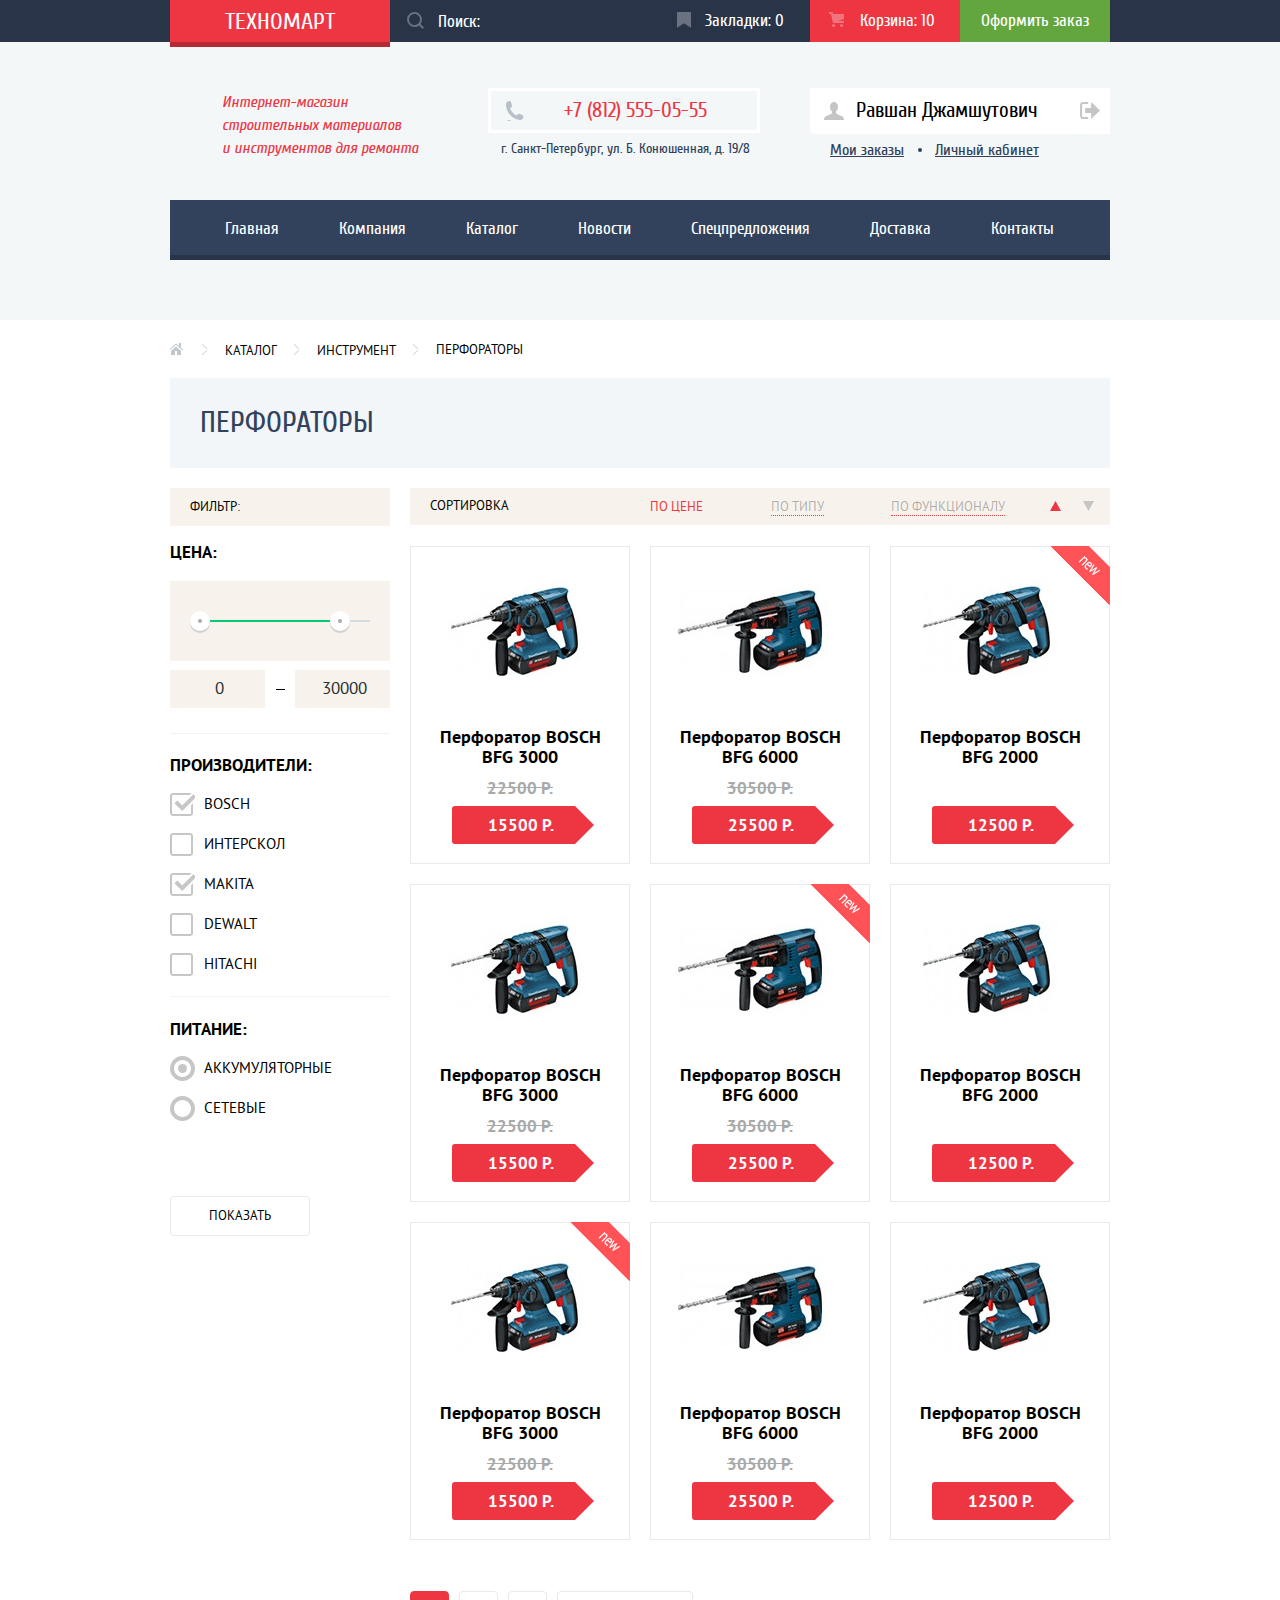
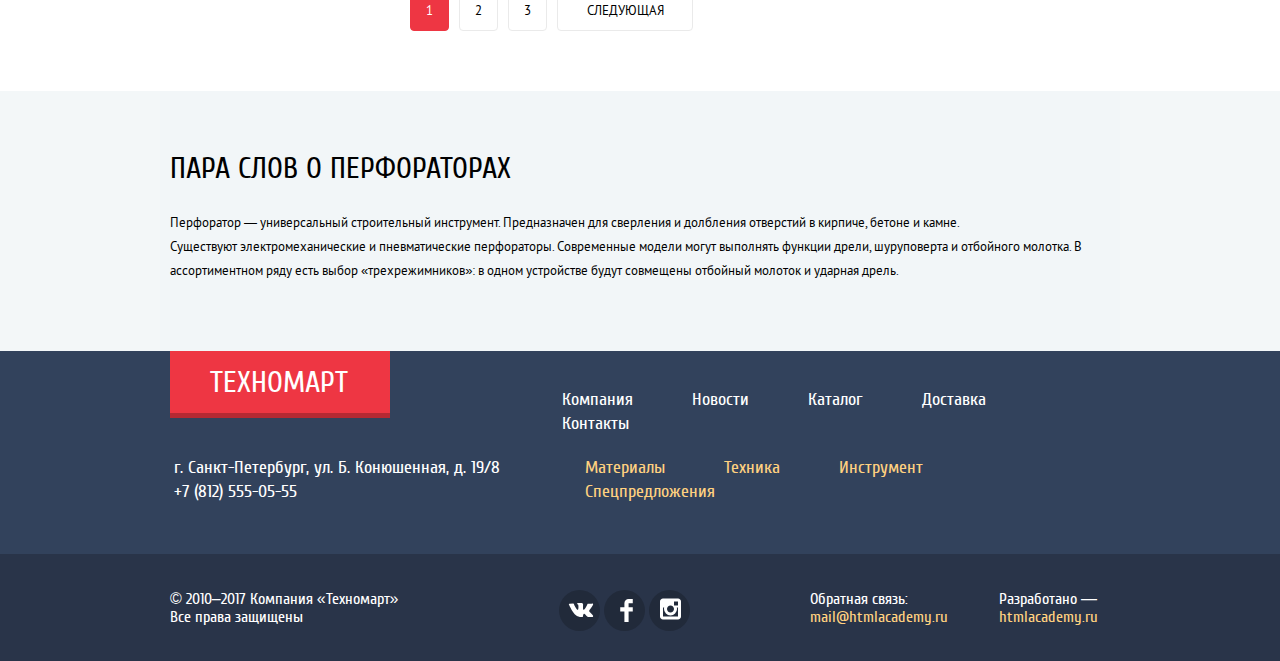
<file: catalog-page.html>
<!DOCTYPE html>
<html lang="ru">

<head>
  <meta charset="utf-8">
  <title>Интернет-магазин «Техномарт». Каталог перфораторов</title>
  <link href="css/normalize.css" rel="stylesheet">
  <link href="css/style-min.css" rel="stylesheet">
</head>

<body>
  <header class="main-header">
    <div class="main-header-wrapper-top">
      <div class="main-header-top container">
        <div class="main-header-logo">
          <a href="index.html">Техномарт</a>
        </div>
        <form class="main-header-search">
          <label for="search" aria-label="Поле поиска"></label>
          <input type="search" class="input-search" name="main-header-search" id="search" placeholder="Поиск:" autocomplete="off">
          <button class="button button-search" type="button">

            <svg xmlns="http://www.w3.org/2000/svg" width="17" height="17" viewBox="0 0 17 17">
              <path d="M17 15.586l-3.542-3.542A7.465 7.465 0 0 0 15 7.5 7.5 7.5 0 1 0 7.5 15c1.71 0 3.282-.579 4.544-1.542L15.586 17 17 15.586zM2 7.5C2 4.467 4.467 2 7.5 2 10.532 2 13 4.467 13 7.5c0 3.032-2.468 5.5-5.5 5.5A5.506 5.506 0 0 1 2 7.5z"/>
            </svg>

          </button>
        </form>
        <a class="button-bookmarks" href="#">Закладки: <span class="quantity">0</span></a>
        <a class="button-cart button-full" href="#">Корзина: <span class="quantity">10</span></a>
        <a class="button-checkout" href="#">Оформить заказ</a>
      </div>
    </div>
    <div class="container">
      <div class="columns">
        <h1>Интернет-магазин строительных материалов и&nbsp;инструментов для ремонта</h1>
        <div class="main-header-contacts">
          <a class="main-header-phone" href="tel:+78125550555">+7 (812) 555-05-55</a>
          <p class="main-header-address">г. Санкт-Петербург, ул. Б. Конюшенная, д. 19/8</p>
        </div>
        <nav class="account-navigation" aria-label="Меню пользователя">
          <ul class="account-buttons-list">
            <li>
              <a class="button account-button" href="https://htmlacademy.ru/profile/jinonensk">Равшан  Джамшутович

                <!-- person -->
                <svg xmlns="http://www.w3.org/2000/svg" width="20" height="18" viewBox="0 0 20 18">
                  <path d="M17.881 14.166c-2.144-.735-4.256-1.666-5.207-2.39-.657-.501-.77-1.618-.517-2.415 1.118-.903 1.864-2.477 1.864-4.278C14.021 2.276 12.221 0 10 0S5.979 2.276 5.979 5.083c0 1.801.746 3.374 1.863 4.277.253.798.141 1.915-.517 2.416-.95.724-3.063 1.654-5.207 2.39S0 18 0 18h20s.025-3.099-2.119-3.834z"/>
                </svg>

              </a>
            </li>
            <li>
              <a href="https://htmlacademy.ru/logout?redirect_url=https://htmlacademy.ru/profile/jinonensk" class="logout">

                <!-- logout -->
                <svg xmlns="http://www.w3.org/2000/svg" width="21" height="17" viewBox="0 0 21 17">
                  <g>
                    <path d="M21 8.5L12.125 0v6h-6v5h6v6z"/>
                    <path d="M3.106 13.952V3.048c.018-.376.171-1.057 1.01-1.057h5.027V0H4.116C1.938 0 1.112 1.81 1.087 3.027v10.946C1.112 15.189 1.938 17 4.116 17h5.027v-1.99H4.116c-.839 0-.992-.683-1.01-1.058z"/>
                  </g>
                </svg>

              </a>
            </li>
          </ul>
          <ul class="account-navigation-list">
            <li><a class="button-my-orders" href="#">Мои заказы</a></li>
            <li><a class="button-personal-area" href="#">Личный кабинет</a></li>
          </ul>
        </nav>
      </div>

      <nav class="main-header-navigation" aria-label="Содержимое">
        <ul class="main-site-navigation">
          <li class="main-site-navigation-current"><a href="index.html">Главная</a></li>
          <li><a href="#">Компания</a></li>
          <li><a href="#">Каталог</a></li>
          <li><a href="#">Новости</a></li>
          <li><a href="#">Спецпредложения</a></li>
          <li><a href="#">Доставка</a></li>
          <li><a href="#">Контакты</a></li>
        </ul>
      </nav>
    </div>
  </header>

  <main>
    <div class="container">
      <ul class="breadcrumbs">
        <li><a class="home" href="index.html"></a></li>
        <li><a href="catalog.html">Каталог</a></li>
        <li><a href="tool.html">Инструмент</a></li>
        <li class="breadcrumbs-current">Перфораторы</li>
      </ul>
      <div class="container-h2-perforators">
        <h2>Перфораторы</h2>
      </div>

      <div class="columns">
        <section class="filters">
          <!-- <div class="container-h3-filters"> -->
            <h3>Фильтр:</h3>
          <!-- </div> -->

          <form class="filter" method="get" action="https://echo.htmlacademy.ru">
            <fieldset>
              <legend>Цена:</legend>

              <div class="range-filter">
                <div class="range-controls">
                  <div class="scale">
                    <div class="bar"></div>
                  </div>
                  <div class="toggle toggle-min"></div>
                  <div class="toggle toggle-max"></div>
                </div>
                <div class="price-controls">
                  <label class="min-price"><input name="min-price" type="text" value="0"></label>
                  <label class="max-price"><input name="max-price" type="text" value="30000"></label>
                </div>
              </div>

            </fieldset>
            <fieldset>
              <legend>Производители:</legend>
              <ul class="filter-manufacturers">
                <li>
                  <input class="filter-checkbox visually-hidden" type="checkbox" name="bosch" id="filter-bosch" checked>
                  <label for="filter-bosch">Bosch</label>
                </li>
                <li>
                  <input class="filter-checkbox visually-hidden" type="checkbox" name="interscol" id="filter-interscol">
                  <label for="filter-interscol">Интерскол</label>
                </li>
                <li>
                  <input class="filter-checkbox visually-hidden" type="checkbox" name="makita" id="filter-makita" checked>
                  <label for="filter-makita">Makita</label>
                </li>
                <li>
                  <input class="filter-checkbox visually-hidden" type="checkbox" name="dewalt" id="filter-dewalt">
                  <label for="filter-dewalt">Dewalt</label>
                </li>
                <li>
                  <input class="filter-checkbox visually-hidden" type="checkbox" name="hitachi" id="filter-hitachi">
                  <label for="filter-hitachi">Hitachi</label>
                </li>
              </ul>
            </fieldset>

            <fieldset>
              <legend>Питание:</legend>
              <ul class="filter-power-type">
                <li class="filter-power">
                  <input class="filter-radio visually-hidden" type="radio" name="power-group" value="accumulator" id="filter-acc" checked>
                  <label for="filter-acc">Аккумуляторные</label>
                </li>
                <li class="filter-option">
                  <input class="filter-radio visually-hidden" type="radio" name="power-group" value="electric" id="filter-electric">
                  <label for="filter-electric">Сетевые</label>
                </li>
              </ul>
            </fieldset>
            <button class="button filter-apply-button">Показать</button>
          </form>
        </section>

        <div class="catalog">
          <section class="sorting-section columns">
            <h3>Сортировка</h3>
            <ul class="sort-by-type">
              <li><a class="sorting-link sorting-link-price sorting-link-active" href="catalog-page.html">По цене</a></li>
              <li><a class="sorting-link sorting-link-type" href="catalog-page.html">По типу</a></li>
              <li><a class="sorting-link sorting-link-functional" href="catalog-page.html">По функционалу</a></li>
            </ul>
            <ul class="sort-by-queue">
              <li>
                <a class="sorting-arrow sorting-arrow-up sorting-arrow-active" href="catalog-page.html" aria-label="Отсортировать по возрастанию">

                  <svg xmlns="http://www.w3.org/2000/svg" width="11" height="10" viewBox="0 0 11 10">
                    <path d="M5.5 0L0 10h11z"/>
                  </svg>

                </a>
              </li>
              <li>
                <a class="sorting-arrow sorting-arrow-down" href="catalog-page.html" aria-label="Отсортировать по убыванию">

                  <svg xmlns="http://www.w3.org/2000/svg" width="11" height="10" viewBox="0 0 11 10">
                    <path d="M5.5 10L0 0h11"/>
                  </svg>

                </a>
              </li>
            </ul>
          </section>

          <section class="catalog-list">
            <h3 class="visually-hidden">Список товаров</h3>
            <ul class="catalog-items">
              <li class="catalog-item">
                <ul class="actions" tabindex="0">
                  <li><a href="cart.html" class="button button-buy-item">Купить</a></li>
                  <li><a href="#" class="button button-add-to-bookmarks">В закладки</a>
                  </li>
                </ul>
                <p class="catalog-item-image">
                  <img src="img/bosch-3000.jpg" width="127" height="112" alt="Перфоратор BOSCH BFG 3000">
                </p>
                <h3>
                  <a class="catalog-item-name" href="#">Перфоратор BOSCH BFG 3000</a>
                </h3>
                <p class="catalog-item-price">
                  <span class="old-price">22500 Р.</span>
                  <span class="price">15500 Р.</span>
                </p>
              </li>
              <li class="catalog-item">
                <ul class="actions" tabindex="0">
                  <li><a href="cart.html" class="button button-buy-item">Купить</a></li>
                  <li><a href="#" class="button button-add-to-bookmarks">В закладки</a></li>
                </ul>
                <p class="catalog-item-image">
                  <img src="img/bosch-6000.jpg" width="144" height="128" alt="Перфоратор BOSCH BFG 6000">
                </p>
                <h3>
                  <a class="catalog-item-name" href="#">Перфоратор BOSCH BFG 6000</a>
                </h3>
                <p class="catalog-item-price">
                  <span class="old-price">30500 Р.</span>
                  <span class="price">25500 Р.</span>
                </p>
              </li>
              <li class="catalog-item flag-new">
                <ul class="actions" tabindex="0">
                  <li><a href="cart.html" class="button button-buy-item">Купить</a></li>
                  <li><a href="#" class="button button-add-to-bookmarks">В закладки</a></li>
                </ul>
                <p class="catalog-item-image">
                  <img src="img/bosch-2000.jpg" width="127" height="112" alt="Перфоратор BOSCH BFG 2000">
                </p>
                <h3>
                  <a class="catalog-item-name" href="#">Перфоратор BOSCH BFG 2000</a>
                </h3>
                <p class="catalog-item-price">
                  <span class="old-price no-discount">12500 Р.</span>
                  <span class="price">12500 Р.</span>
                </p>
              </li>
              <li class="catalog-item">
                <ul class="actions" tabindex="0">
                  <li><a href="cart.html" class="button button-buy-item">Купить</a></li>
                  <li><a href="#" class="button button-add-to-bookmarks">В закладки</a></li>
                </ul>
                <p class="catalog-item-image">
                  <img src="img/bosch-3000.jpg" width="127" height="112" alt="Перфоратор BOSCH BFG 3000">
                </p>
                <h3>
                  <a class="catalog-item-name" href="#">Перфоратор BOSCH BFG 3000</a>
                </h3>
                <p class="catalog-item-price">
                  <span class="old-price">22500 Р.</span>
                  <span class="price">15500 Р.</span>
                </p>
              </li>
              <li class="catalog-item flag-new">
                <ul class="actions" tabindex="0">
                  <li><a href="cart.html" class="button button-buy-item">Купить</a></li>
                  <li><a href="#" class="button button-add-to-bookmarks">В закладки</a></li>
                </ul>
                <p class="catalog-item-image catalog-item-image-new">
                  <img src="img/bosch-6000.jpg" width="144" height="128" alt="Перфоратор BOSCH BFG 6000">
                </p>
                <h3>
                  <a class="catalog-item-name" href="#">Перфоратор BOSCH BFG 6000</a>
                </h3>
                <p class="catalog-item-price">
                  <span class="old-price">30500 Р.</span>
                  <span class="price">25500 Р.</span>
                </p>
              </li>
              <li class="catalog-item">
                <ul class="actions" tabindex="0">
                  <li><a href="cart.html" class="button button-buy-item">Купить</a></li>
                  <li><a href="#" class="button button-add-to-bookmarks">В закладки</a></li>
                </ul>
                <p class="catalog-item-image">
                  <img src="img/bosch-2000.jpg" width="127" height="112" alt="Перфоратор BOSCH BFG 2000">
                </p>
                <h3>
                  <a class="catalog-item-name" href="#">Перфоратор BOSCH BFG 2000</a>
                </h3>
                <p class="catalog-item-price">
                  <span class="old-price no-discount">12500 Р.</span>
                  <span class="price">12500 Р.</span>
                </p>
              </li>
              <li class="catalog-item flag-new">
                <ul class="actions" tabindex="0">
                  <li><a href="cart.html" class="button button-buy-item">Купить</a></li>
                  <li><a href="#" class="button button-add-to-bookmarks">В закладки</a></li>
                </ul>
                <p class="catalog-item-image catalog-item-image-new">
                  <img src="img/bosch-3000.jpg" width="127" height="112" alt="Перфоратор BOSCH BFG 3000">
                </p>
                <h3>
                  <a class="catalog-item-name" href="#">Перфоратор BOSCH BFG 3000</a>
                </h3>
                <p class="catalog-item-price">
                  <span class="old-price">22500 Р.</span>
                  <span class="price">15500 Р.</span>
                </p>
              </li>
              <li class="catalog-item">
                <ul class="actions" tabindex="0">
                  <li><a href="cart.html" class="button button-buy-item">Купить</a></li>
                  <li><a href="#" class="button button-add-to-bookmarks">В закладки</a></li>
                </ul>
                <p class="catalog-item-image">
                  <img src="img/bosch-6000.jpg" width="144" height="128" alt="Перфоратор BOSCH BFG 6000">
                </p>
                <h3>
                  <a class="catalog-item-name" href="#">Перфоратор BOSCH BFG 6000</a>
                </h3>
                <p class="catalog-item-price">
                  <span class="old-price">30500 Р.</span>
                  <span class="price">25500 Р.</span>
                </p>
              </li>
              <li class="catalog-item">
                <ul class="actions" tabindex="0">
                  <li><a href="cart.html" class="button button-buy-item">Купить</a></li>
                  <li><a href="#" class="button button-add-to-bookmarks">В закладки</a></li>
                </ul>
                <p class="catalog-item-image">
                  <img src="img/bosch-2000.jpg" width="127" height="112" alt="Перфоратор BOSCH BFG 2000">
                </p>
                <h3>
                  <a class="catalog-item-name" href="#">Перфоратор BOSCH BFG 2000</a>
                </h3>
                <p class="catalog-item-price">
                  <span class="old-price no-discount">12500 Р.</span>
                  <span class="price">12500 Р.</span>
                </p>
              </li>
            </ul>
            <ul class="pagination-list" aria-label="Страницы товаров">
              <li><a class="pagination-item pagination-item-active" href="#">1</a></li>
              <li><a class="pagination-item" href="#">2</a></li>
              <li><a class="pagination-item" href="#">3</a></li>
              <li><a class="pagination-item text-item" href="#">Следующая</a></li>
            </ul>
          </section>
        </div>
      </div>
    </div>
    <div class="catalog-bottom-wrapper">
      <section class="container information">
        <h2>Пара слов о перфораторах</h2>
        <p>Перфоратор — универсальный строительный инструмент. Предназначен для сверления и долбления отверстий в
          кирпиче, бетоне и камне.<br>
          Существуют электромеханические и пневматические перфораторы. Современные модели могут выполнять функции дрели,
          шуруповерта и отбойного молотка. В ассортиментном ряду есть выбор «трехрежимников»: в одном устройстве будут
          совмещены отбойный молоток и ударная дрель.</p>
      </section>
    </div>
  </main>

  <footer>
    <div class="footer-top-wrapper">
      <div class="container footer-top">
        <div class="columns">
          <div class="footer-logo">
            <a href="index.html">Техномарт</a>
          </div>
          <nav class="footer-navigation-top" aria-label="Содержимое">
            <ul class="site-navigation">
              <li><a href="#">Компания</a></li>
              <li><a href="#">Новости</a></li>
              <li><a href="catalog-page.html">Каталог</a></li>
              <li><a href="#">Доставка</a></li>
              <li><a href="#">Контакты</a></li>
            </ul>
          </nav>
        </div>
        <div class="columns">
          <p class="footer-contacts">
            г. Санкт-Петербург, ул. Б. Конюшенная, д. 19/8
            <a class="footer-phone">+7 (812) 555-05-55</a>
          </p>
          <nav class="footer-navigation-bottom" aria-label="Разделы">
            <ul class="site-navigation">
              <li><a href="#">Материалы</a></li>
              <li><a href="#">Техника</a></li>
              <li><a href="#">Инструмент</a></li>
              <li><a href="#">Спецпредложения</a></li>
            </ul>
          </nav>
        </div>
      </div>
    </div>
    <div class="footer-bottom-wrapper">
      <div class="container footer-bottom columns">
        <p class="footer-copyright">
          © 2010–2017 Компания «Техномарт»
          Все права защищены
        </p>
        <ul class="social-list" aria-label="Мы в социальных сетях">
          <li><a class="social-button-vk circle" href="#" aria-label="Вконтакте"></a></li>
          <li><a class="social-button-fb circle" href="#" aria-label="Фейсбук"></a></li>
          <li><a class="social-button-insta circle" href="#" aria-label="Инстаграм"></a></li>
        </ul>
        <div class="feedback-block">
          <p class="feedback-block-item feedback">
            Обратная связь:
            <a href="#">mail@htmlacademy.ru</a>
          </p>
          <p class="feedback-block-item developers">
            Разработано —
            <a href="https://htmlacademy.ru/intensive/htmlcss">htmlacademy.ru</a>
          </p>
        </div>
      </div>
    </div>
  </footer>

  <!-- popup "add item" start-->
  <section class="popup-item-added">
    <h2>Товар добавлен в корзину!</h2>
    <div class="popup-bottom-container">
      <a class="button button-red popup-button-checkout" href="#">Оформить заказ</a>
      <a class="button popup-button-continue" href="catalog-page.html">Продолжить покупки</a>
    </div>
      <button class="button-close" type="button">Закрыть</button>
  </section>
  <!-- popup "add item" end-->

  <script src="js/javascript-min.js"></script>
</body>
</html>
</file>
<file: css/style-min.css>
@-webkit-keyframes bounce{0%{-webkit-transform:translateY(-2000px);transform:translateY(-2000px)}70%{-webkit-transform:translateY(30px);transform:translateY(30px)}90%{-webkit-transform:translateY(-10px);transform:translateY(-10px)}to{-webkit-transform:translateY(0);transform:translateY(0)}}@keyframes bounce{0%{-webkit-transform:translateY(-2000px);transform:translateY(-2000px)}70%{-webkit-transform:translateY(30px);transform:translateY(30px)}90%{-webkit-transform:translateY(-10px);transform:translateY(-10px)}to{-webkit-transform:translateY(0);transform:translateY(0)}}@-webkit-keyframes shake{0%,to{-webkit-transform:translateX(0);transform:translateX(0)}10%,30%,50%,70%,90%{-webkit-transform:translateX(-10px);transform:translateX(-10px)}20%,40%,60%,80%{-webkit-transform:translateX(10px);transform:translateX(10px)}}@keyframes shake{0%,to{-webkit-transform:translateX(0);transform:translateX(0)}10%,30%,50%,70%,90%{-webkit-transform:translateX(-10px);transform:translateX(-10px)}20%,40%,60%,80%{-webkit-transform:translateX(10px);transform:translateX(10px)}}@font-face{font-family:"Cuprum";font-style:normal;font-weight:400;src:local("Cuprum Regular"),url(../fonts/cuprum.woff) format("woff"),url(../fonts/cuprum.woff2) format("woff2")}@font-face{font-family:"Cuprum";font-style:normal;font-weight:700;src:local("Cuprum Bold"),url(../fonts/cuprumbold.woff) format("woff"),url(../fonts/cuprumbold.woff2) format("woff2")}@font-face{font-family:"Cuprum";font-style:italic;font-weight:400;src:local("Cuprum Italic"),url(../fonts/cuprumitalic.woff) format("woff"),url(../fonts/cuprumitalic.woff2) format("woff2")}@font-face{font-family:"Cuprum";font-style:italic;font-weight:700;src:local("Cuprum Bold Italic"),url(../fonts/cuprumbolditalic.woff) format("woff"),url(../fonts/cuprumbolditalic.woff2) format("woff2")}@font-face{font-family:"PT Sans";font-style:normal;font-weight:400;src:local("PT Sans Italic"),url(../fonts/ptsans.woff) format("woff"),url(../fonts/ptsans.woff2) format("woff2")}@font-face{font-family:"PT Sans";font-style:normal;font-weight:700;src:local("PT Sans Bold"),url(../fonts/ptsansbold.woff) format("woff"),url(../fonts/ptsansbold.woff2) format("woff2")}body{margin:0;font-family:"Cuprum",Arial,sans-serif;font-size:17px;line-height:18px;color:#fff}a{text-decoration:none}img{max-width:100%;height:auto}.visually-hidden:not(:focus):not(:active),input[type=checkbox].visually-hidden,input[type=radio].visually-hidden{position:absolute;width:1px;height:1px;margin:-1px;padding:0;border:0;white-space:nowrap;-webkit-clip-path:inset(100%);clip-path:inset(100%);clip:rect(0 0 0 0);overflow:hidden}.container{width:940px;margin:0 auto;padding:0 10px}.columns{display:-webkit-box;display:-ms-flexbox;display:flex;-webkit-box-pack:justify;-ms-flex-pack:justify;justify-content:space-between}.button{display:inline-block;-webkit-box-sizing:border-box;box-sizing:border-box;margin-right:24px;padding:10px 24px;font-size:14px;line-height:18px;text-align:center;vertical-align:middle;text-transform:uppercase;color:#fff;border:0;border-radius:3px}.button-red{background-color:#ee3643}.button-red:focus,.button-red:hover{background-color:#ca2c37}.button-red:active{background-color:#ba2732}.main-header{margin-bottom:59px;background-color:#f3f7f8;border-bottom:1px solid #f3f7f8}.main-header-wrapper-top{width:100%;background-color:#293449}.main-header-top{display:-webkit-box;display:-ms-flexbox;display:flex;-webkit-box-pack:justify;-ms-flex-pack:justify;justify-content:space-between;margin-bottom:46px}.main-header-logo a{display:block;-webkit-box-sizing:border-box;box-sizing:border-box;width:220px;padding:10px 55px 8px;vertical-align:middle;font-size:24px;line-height:24px;text-transform:uppercase;color:#fff;background-color:#ee3643;-webkit-box-shadow:0 5px 0 #b52933;box-shadow:0 5px 0 #b52933}.footer-logo a:focus,.footer-logo a:hover,.main-header-logo a:focus,.main-header-logo a:hover{background-color:#ca2c37;-webkit-box-shadow:0 5px 0 #a9252e;box-shadow:0 5px 0 #a9252e}.footer-logo a:active,.main-header-logo a:active{background-color:#ba2732;-webkit-box-shadow:0 5px 0 #8e1e26;box-shadow:0 5px 0 #8e1e26}.index-logo{pointer-events:none}.main-header-search{position:relative;display:-webkit-box;display:-ms-flexbox;display:flex;-webkit-box-sizing:border-box;box-sizing:border-box;width:270px;margin:0 auto;background:0 0}.main-header-search input{position:relative;padding-left:48px;width:270px;height:100%;color:#fff;background-color:#293449}.main-header-search button,.main-header-search input{-webkit-box-sizing:border-box;box-sizing:border-box;border:0;outline:0}.main-header-search input[type=text]::-ms-clear{display:none;width:0;height:0}.main-header-search input[type=search]::-webkit-search-cancel-button,.main-header-search input[type=search]::-webkit-search-decoration,.main-header-search input[type=search]::-webkit-search-results-button,.main-header-search input[type=search]::-webkit-search-results-decoration{display:none}.main-header-search input[type=search]::-webkit-input-placeholder{color:#fff}.main-header-search input[type=search]:-ms-input-placeholder{color:#fff}.main-header-search input[type=search]::placeholder{color:#fff;opacity:1}.main-header-search input[type=search]:focus::-webkit-input-placeholder{color:transparent}.main-header-search input[type=search]:focus::-moz-placeholder{color:transparent}.main-header-search input[type=search]:focus:-ms-input-placeholder{color:transparent}.main-header-search button{position:absolute;top:0;left:0;z-index:10;height:42px;width:42px;margin:0;background:0 0;cursor:pointer}.button-search svg{position:absolute;top:12px;right:14px;fill:#6a7180}.main-header-search:hover svg{fill:#fff}.input-search:focus{color:#000;background-color:#fff}.input-search:focus+button svg{fill:#ee3643}.main-header-top>a{position:relative;display:block;-webkit-box-sizing:border-box;box-sizing:border-box;width:150px;padding-top:12px;padding-bottom:12px;vertical-align:middle;color:#fff}.button-bookmarks,.button-cart{position:relative;padding-right:10px;padding-left:45px}.button-bookmarks::before,.button-cart::before{content:"";position:absolute;left:17px;top:12px;width:14px;height:16px;background-image:url(../img/icon-bookmark.svg);opacity:.3}.button-cart{padding-left:50px}.button-cart::before{left:19px;width:15px;height:15px;background-image:url(../img/icon-cart.svg)}.main-header-top>a:focus,.main-header-top>a:hover{background-color:#293449;outline:0}.main-header-top>a:active{background-color:#1d2739;opacity:.6}.main-site-navigation a:focus,.main-site-navigation a:hover{background-color:#293449;outline:0}.button-bookmarks:focus::before,.button-bookmarks:hover::before,.button-cart:focus::before,.button-cart:hover::before{opacity:1}.button-bookmarks:active::before,.button-cart:active::before{opacity:.6}.button-full{background-color:#ee3643}.main-header-top .button-full:focus,.main-header-top .button-full:hover{background-color:#ee3643}.main-header-top .button-full:active{background-color:#ba2732}.button-checkout{padding-right:10px;padding-left:10px;text-align:center;background-color:#63a63e}.main-header h1{width:225px;min-height:70px;margin:0 0 39px 52px;padding-top:3px;font-size:16px;font-weight:400;line-height:23px;font-style:italic;color:#ee3643}.main-header-contacts{width:300px;min-height:70px}.main-header-phone{min-width:143px;text-align:center;position:relative;display:inline-block;margin-bottom:4px;margin-left:9px;padding:9px 50px 9px 73px;vertical-align:middle;font-size:21px;line-height:21px;color:#ee3643;border:3px solid #fff}.main-header-phone::after{content:"";position:absolute;left:14px;top:10px;width:20px;height:20px;background-image:url(../img/icon-phone.svg)}.main-header-address{display:block;margin:0;padding:0 19px 0 22px;font-size:14px;line-height:24px;vertical-align:middle;color:#32425c}.user-block{display:-webkit-box;display:-ms-flexbox;display:flex;-webkit-box-pack:justify;-ms-flex-pack:justify;justify-content:space-between;width:300px;margin:0;padding:0;list-style:none}.user-block a{display:block;margin-left:9px;padding:12px 26px;font-size:21px;vertical-align:middle;line-height:21px;color:#000;background-color:#fff}.user-block .button-enter{position:relative;margin-left:20px;padding-left:46px}.button-enter svg{position:absolute;top:13px;left:14px;fill:#d8d8d8}.account-navigation-list a:focus,.account-navigation-list a:hover,.button-enter:focus,.button-enter:hover,.button-registration:focus,.button-registration:hover{color:#ee3643}.account-button:active,.button-enter:active,.button-registration:active{color:rgba(0,0,0,.3)}.button-enter:focus svg,.button-enter:hover svg{fill:#32425c}.button-enter:active svg{fill:#d8d8d8}.account-navigation-list a{font-size:16px;line-height:18px;text-decoration:underline;color:#32425c}.account-navigation-list a:active{color:rgba(50,66,92,.3)}.account-buttons-list{position:relative;display:-webkit-box;display:-ms-flexbox;display:flex;margin:0;padding:0;list-style:none}.account-buttons-list li:first-child{width:265px}.account-buttons-list li:last-child{width:35px;padding-bottom:7px}.account-button{position:relative;display:inline-block;-webkit-box-sizing:border-box;box-sizing:border-box;width:100%;min-height:46px;margin:0 0 7px;padding:12px 11px 12px 46px;font-size:21px;line-height:21px;vertical-align:middle;text-transform:none;text-align:left;color:#000;background-color:#fff}.account-buttons-list svg{position:absolute;top:14px;left:269px;fill:#c5c5c5}.account-button svg:last-child{position:absolute;top:14px;left:14px}.account-button:focus svg,.account-button:hover svg{fill:#32425c}.account-button:active svg{fill:#d8d8d8}.logout{display:inline-block;width:100%;height:100%;vertical-align:middle;background-color:#fff}.logout:focus svg,.logout:hover svg{fill:#32425c}.logout:active svg{fill:#d8d8d8}.account-navigation-list{display:-webkit-box;display:-ms-flexbox;display:flex;-webkit-box-pack:start;-ms-flex-pack:start;justify-content:flex-start;-webkit-box-sizing:border-box;box-sizing:border-box;width:300px;margin:0;padding-left:20px;padding-right:20px;list-style:none}.button-my-orders{position:relative;margin-right:31px}.button-my-orders::after{content:"";position:absolute;top:7px;left:88px;width:4px;height:4px;background-color:#32425c;border-radius:50%}.main-header-navigation{background-color:#32425c}.main-site-navigation{display:-webkit-box;display:-ms-flexbox;display:flex;-webkit-box-pack:start;-ms-flex-pack:start;justify-content:start;-ms-flex-wrap:wrap;flex-wrap:wrap;margin:0 0 59px;padding:0 25px;border-bottom:5px solid #293449;list-style:none}.main-site-navigation a{display:block;padding:20px 30px 17px;vertical-align:middle;color:#fff}.main-site-navigation a:active{color:rgba(255,255,255,.5);background-color:#1d2739;-webkit-box-shadow:0 5px 0 #1d2739;box-shadow:0 5px 0 #1d2739}.main-header-top .button-checkout:focus,.main-header-top .button-checkout:hover{background-color:#5fbb2d}.main-header-top .button-checkout:active{opacity:.5}.offers-block{margin-bottom:30px}.offers-item-columns{-webkit-box-pack:start;-ms-flex-pack:start;justify-content:flex-start;-ms-flex-wrap:wrap;flex-wrap:wrap}.offers-item-columns .offers-block-item{margin-right:20px}.index-catalog-items .catalog-item:nth-child(4n),.offers-item-columns .offers-block-item:nth-child(3n){margin-right:0}.column-offers{display:-webkit-box;display:-ms-flexbox;display:flex;-ms-flex-wrap:wrap;flex-wrap:wrap;width:300px;min-height:266px}.column-slider{position:relative;width:620px;height:266px}.offers-block-item{position:relative;-webkit-box-sizing:border-box;box-sizing:border-box;width:300px;height:123px;margin-bottom:20px;padding:21px 22px 22px}.offers-block-item h3{margin:0 0 12px;font-size:24px;font-weight:700;line-height:30px;color:#fff}.offers-block-item a{min-width:136px;background-color:rgba(0,0,0,.1)}.offers-block-item a:focus,.offers-block-item a:hover{background-color:rgba(0,0,0,.2)}.offers-block-item a:active{background-color:rgba(0,0,0,.3)}.offers-block-material{background-color:#ffbf47;background-image:url(../img/offers-icon-1.svg);background-repeat:no-repeat;background-size:44px 64px;background-position:213px 32px}.offers-block-technique,.offers-block-tool{background-color:#3bbce3;background-image:url(../img/offers-icon-2.svg);background-repeat:no-repeat;background-size:76px 60px;background-position:197px 34px}.offers-block-technique{background-color:#dc91d8;background-image:url(../img/offers-icon-3.svg);background-size:78px 64px;background-position:191px 31px}.offers-block-delivery,.offers-block-sale{background-color:#8ed78f;background-image:url(../img/offers-icon-4.svg);background-repeat:no-repeat;background-size:61px 72px;background-position:195px 26px}.offers-block-delivery{background-color:#ffbf47;background-image:url(../img/offers-icon-5.svg);background-size:78px 62px;background-position:191px 33px}.catalog-item.flag-new::before,.offers-block-item.flag-new::before{content:"";position:absolute;top:-1px;right:-1px;z-index:20;width:60px;height:60px;background-image:url(../img/new-flag.png);background-repeat:no-repeat;background-position:0 0}.slides{padding:0;list-style:none}.slides .slide{display:none;width:620px;height:266px;margin-bottom:53px}.offers-block-slider h3{position:absolute;top:23px;left:24px;margin:0;font-size:36px;font-weight:700;line-height:36px;text-transform:uppercase;color:#fff}.offers-block-slider p{position:absolute;top:61px;left:25px;margin:0;font-size:18px;line-height:24px;color:#fff}.catalog-item h3,.offers-block-slider figure,.slides{margin:0}.offers-slider-button{position:absolute;left:26px;bottom:21px;min-width:195px}.offers-block-slider-controls{position:absolute;bottom:100px;left:200px}.slider-button-back,.slider-button-next{position:absolute;top:114px;width:22px;height:40px;font-size:0;background-repeat:no-repeat;background-color:transparent;border:0;cursor:pointer}.slider-button-back{left:25px;background-image:url(../img/icon-left.svg)}.slider-button-next{right:20px;background-image:url(../img/icon-right.svg)}.offers-block-slider label{position:relative;left:94px;bottom:-67px;display:inline-block;width:10px;height:10px;margin-right:7px;font-size:0;vertical-align:middle;border-radius:50%;background-color:#fff;cursor:pointer}#slide-drills:checked~.slides .slide-drills,#slide-perforators:checked~.slides .slide-perforators{display:block}#slide-drills:checked~.offers-block-slider-controls .slider-controls-drills::before,#slide-perforators:checked~.offers-block-slider-controls .slider-controls-perforators::before{content:"";position:absolute;left:50%;top:50%;z-index:2;width:6px;height:6px;margin:-3px;background-color:red;border-radius:50%}.container-small,.index-catalog-items{display:-webkit-box;display:-ms-flexbox;display:flex}.container-small{-webkit-box-align:start;-ms-flex-align:start;align-items:flex-start;margin-bottom:20px;background-color:#f9f5f0;-webkit-box-pack:justify;-ms-flex-pack:justify;justify-content:space-between}.container-small h2{padding:0;margin:33px 0 0 27px;font-size:30px;font-weight:400;line-height:30px;text-transform:uppercase;color:#32425c}.container-small a{min-width:253px;margin-top:28px;margin-right:23px;margin-bottom:25px}.index-catalog-items{-webkit-box-pack:start;-ms-flex-pack:start;justify-content:flex-start;-ms-flex-wrap:wrap;flex-wrap:wrap;margin:0;padding:0;list-style:none}.catalog-item{position:relative;width:218px;margin-right:20px;margin-bottom:20px;text-align:center;border:1px solid #eaeaea}.catalog-item img,.catalog-item-image{width:218px;height:168px}.catalog-item-image{margin:0 0 12px}.catalog-item-name,.old-price{display:block;font-family:"PT Sans",Arial,sans-serif;font-weight:700}.catalog-item-name{padding:0 25px;min-height:40px;margin-bottom:-5px;font-size:18px;line-height:20px;color:#000}.old-price{min-height:20px;margin-bottom:-2px;font-size:17px;line-height:18px;text-decoration:line-through;color:#a9a9a9}.no-discount{visibility:hidden}.price{position:relative;display:block;width:78px;margin:9px 41px 19px;padding:10px 30px;font-family:"PT Sans",Arial,sans-serif;font-size:17px;font-weight:700;line-height:18px;color:#fff;background-color:#ee3643;border-radius:3px}.price::after{content:"";position:absolute;top:0;right:-23px;width:0;height:0;border:19px solid #fff;border-left-color:#ee3643}.actions{position:absolute;top:0;left:0;z-index:10;width:218px;height:88px;margin:0;padding:42px 0;background-color:#fff;list-style:none;opacity:0}.catalog-item:focus,.catalog-item:hover{-webkit-box-shadow:10px 10px 25px rgba(41,52,73,.3);box-shadow:10px 10px 25px rgba(41,52,73,.3)}.button-buy-item:active::before,.button-buy-item:focus::before,.button-buy-item:hover::before,.catalog-item:focus .actions,.catalog-item:hover .actions{opacity:1}.actions:focus-within{opacity:1}.button-buy-item{color:#fff;border-bottom-color:#367315}.button-add-to-bookmarks,.button-buy-item{position:relative;display:block;width:133px;margin:0 auto 7px;padding:9px 0 7px;font-size:14px;font-weight:400;font-family:"Cuprum",Arial,sans-serif;line-height:18px;text-decoration:none;text-transform:uppercase;background-color:#63a63e;border:3px solid #63a63e;border-radius:3px}.button-buy-item::before{content:"";position:absolute;left:11px;top:9px;width:15px;height:15px;background-image:url(../img/icon-cart.svg);opacity:.3}.button-buy-item:focus,.button-buy-item:hover{background-color:#5fbb2d;border:3px solid #5fbb2d;border-bottom-color:#367315}.button-buy-item:active{background-color:#458423;border:3px solid #458423}.button-add-to-bookmarks{color:#32425c;background:#fff;border-bottom-color:#63a63e}.button-add-to-bookmarks:focus,.button-add-to-bookmarks:hover{border:3px solid #32425c}.button-add-to-bookmarks:active{color:rgba(50,66,92,.3);border:3px solid rgba(50,66,92,.3)}.popular-manufacturers h2{margin-top:31px;margin-left:24px}.popular-manufacturers .button{margin-top:27px}.manufacturers-list{display:-webkit-box;display:-ms-flexbox;display:flex;-webkit-box-pack:start;-ms-flex-pack:start;justify-content:flex-start;-ms-flex-wrap:wrap;flex-wrap:wrap;margin:0 0 65px;padding:0;list-style:none}.manufacturer{width:218px;height:143px;margin-right:20px;margin-bottom:20px;border:1px solid #eaeaea}.manufacturer:focus,.manufacturer:hover{-webkit-box-shadow:10px 10px 25px rgba(41,52,73,.3);box-shadow:10px 10px 25px rgba(41,52,73,.3)}.manufacturer:active{opacity:.3}.manufacturer:nth-child(4n){margin-right:0}.services-wrapper{width:100%;background-color:#f3f7f8}.services{padding-top:65px;background-color:#f3f7f8}.services .columns{-webkit-box-pack:start;-ms-flex-pack:start;justify-content:flex-start}.services h2,.services h3{margin:0 0 27px;font-size:30px;font-weight:400;line-height:30px;text-transform:uppercase;color:#000}.services h3{margin:0;font-size:36px;line-height:36px;color:#32425c}.services p{margin:0;font-family:"PT Sans",Arial,sans-serif;font-size:13px;line-height:24px;color:#000}.services>p{display:block;width:405px;min-height:50px;margin-bottom:65px}.services-slider-controls{position:relative;width:240px;min-height:185px;margin:0 80px 101px 0;padding:0;list-style:none}.services-slider-controls::after{content:"";position:absolute;right:-10px;top:-48px;width:20px;height:280px;background-image:url(../img/service-controls-shadow.png);background-repeat:no-repeat}.services-button{display:block;-webkit-box-sizing:border-box;box-sizing:border-box;width:100%;padding:15px 0 15px 22px;font-size:21px;font-weight:700;line-height:30px;text-transform:none;text-align:left;color:#fff;background-color:#32425c;border-radius:0;border:0;border-bottom:1px solid #4d637b}.services-button-credit{border:0}.slide-credit a{min-width:195px;background-color:#ff5357}.services-slider{width:620px;min-height:200px;margin:0;padding:0}.services-slider h3{margin:0 0 25px}.services-slider p{display:block;width:278px;min-height:40px;margin:0 0 30px}.services-slider .slide{display:none;min-height:254px}.services-button:hover{background-color:#293449}.services-button:focus{outline:0}.slide-guarantee p{width:379px}.slide-credit p{width:280px}#slide-credit:focus~.services-slider-controls .services-button-credit,#slide-delivery:focus~.services-slider-controls .services-button-delivery,#slide-guarantee:focus~.services-slider-controls .services-button-guarantee{box-shadow:0 0 2px #00f;outline-style:none}#slide-credit:checked~.services-slider-controls .services-button-credit,#slide-delivery:checked~.services-slider-controls .services-button-delivery,#slide-guarantee:checked~.services-slider-controls .services-button-guarantee{color:#32425c;background-color:#fff}#slide-delivery:checked~.services-slider .slide-delivery{display:block;background-image:url(../img/delivery.png);background-repeat:no-repeat;background-position:150px 25px}#slide-guarantee:checked~.services-slider .slide-guarantee{display:block;background-image:url(../img/garantee.png);background-repeat:no-repeat;background-position:235px 15px}#slide-credit:checked~.services-slider .slide-credit{display:block;background-image:url(../img/Credit.png);background-repeat:no-repeat;background-position:150px 25px}.about-company{width:540px;min-height:375px}.about-company h3,.contacts h3{margin:0 0 26px;padding-top:78px;font-size:30px;font-weight:400;line-height:30px;text-transform:uppercase;color:#000}.about-company p{margin:0 0 24px;font-family:"PT Sans",Arial,sans-serif;font-size:13px;line-height:24px;color:#000}.about-company p:nth-child(3){width:400px;margin-bottom:20px}.about-company .button{min-width:220px;margin-bottom:87px}.transportation-companies{margin:0;padding:0 0 0 35px;list-style:none}.transportation-companies li{position:relative;margin-bottom:20px}.transportation-companies li:last-child{margin-bottom:37px}.transportation-companies li::before{content:"";position:absolute;left:-34px;top:10px;width:24px;height:2px;background-color:red}.transportation-companies b{font-size:18px;line-height:20px;color:#000}.contacts{width:300px;min-height:375px}.contacts p{width:220px;margin:0 0 32px;font-family:"PT Sans",Arial,sans-serif;font-size:13px;line-height:24px;color:#000}.contacts .button{width:100%;margin-right:0}.contacts-button-map{display:block;margin-bottom:36px}.footer-top-wrapper{width:100%}.footer-top,.footer-top-wrapper{background-color:#32425c}.footer-bottom{padding-top:36px;background-color:#293449}.footer-logo a{display:block;-webkit-box-sizing:border-box;box-sizing:border-box;width:220px;margin-bottom:34px;padding:17px 40px 15px;font-size:30px;line-height:30px;vertical-align:middle;text-transform:uppercase;color:#fff;background-color:#ee3643;-webkit-box-shadow:0 5px 0 #b52933;box-shadow:0 5px 0 #b52933}.site-navigation{display:-webkit-box;display:-ms-flexbox;display:flex;-webkit-box-pack:justify;-ms-flex-pack:justify;justify-content:flex-start;-ms-flex-wrap:wrap;flex-wrap:wrap;margin:0;padding:0;width:548px;list-style:none}.footer-contacts{width:340px;min-height:50px;margin:0 0 47px 4px;font-size:18px;line-height:24px;color:#fff}.footer-phone{text-decoration:none;color:#fff}.footer-navigation-bottom .site-navigation{width:525px;margin-bottom:50px}.footer-navigation-top{margin-top:37px;margin-bottom:20px}.footer-navigation-bottom li,.footer-navigation-top li{margin-right:59px}.catalog-items .catalog-item:nth-child(3n),.footer-navigation-bottom li:nth-child(4n),.footer-navigation-top li:nth-child(5n){margin-right:0}.site-navigation a{display:inline-block;font-size:18px;vertical-align:middle;line-height:24px;color:#fff}.site-navigation a:focus,.site-navigation a:hover{text-decoration:underline}.site-navigation a:active{text-decoration:none;color:rgba(255,255,255,.5)}.footer-navigation-bottom a{color:#ffd180}.footer-navigation-bottom a:active{text-decoration:none;color:rgba(255,209,128,.5)}.footer-bottom-wrapper{width:100%;background-color:#293449}.footer-copyright{width:230px;min-height:50px;margin:0 0 21px;font-size:16px;line-height:18px;color:#fff}.social-list{display:-webkit-box;display:-ms-flexbox;display:flex;-webkit-box-pack:start;-ms-flex-pack:start;justify-content:flex-start;-ms-flex-wrap:wrap;flex-wrap:wrap;width:170px;min-height:50px;margin:0 0 21px;padding:0 0 0 70px;list-style:none}.social-list li{margin-bottom:5px}.social-list a{display:block;width:41px;height:41px;margin-left:4px;background-color:#212a3a;border-radius:50%}.social-list a:active,.social-list a:focus,.social-list a:hover{background-color:#ee3643}.social-button-vk{background-image:url(../img/icon-vk.svg);background-repeat:no-repeat;background-size:28px 14px;background-position:8px 13px}.social-button-fb,.social-button-insta{background-image:url(../img/icon-fb.svg);background-repeat:no-repeat;background-size:13px 23px;background-position:16px 9px}.social-button-insta{background-image:url(../img/icon-insta.svg);background-size:21px 22px;background-position:11px 8px}.feedback-block{display:-webkit-box;display:-ms-flexbox;display:flex;-webkit-box-pack:justify;-ms-flex-pack:justify;justify-content:space-between;-ms-flex-wrap:wrap;flex-wrap:wrap;width:300px;min-height:50px;margin-bottom:21px}.feedback-block-item{-webkit-box-sizing:border-box;box-sizing:border-box;width:140px;margin:0 0 5px;font-size:16px;line-height:18px;color:#fff}.developers{padding-left:29px}.feedback-block a{color:#ffd180}.feedback-block a:focus,.feedback-block a:hover{text-decoration:underline}.feedback-block a:active{text-decoration:none;color:#9c3546}.popup-letter{position:fixed;top:50%;left:50%;z-index:25;display:none;-webkit-box-sizing:border-box;box-sizing:border-box;width:620px;margin-left:-310px;margin-top:-220px;background-color:#fff;border-top:7px solid #ff5257;-webkit-box-shadow:0 20px 40px rgba(0,0,0,.75);box-shadow:0 20px 40px rgba(0,0,0,.75)}.popup-letter-form{padding:48px 80px 0}.form-list{-ms-flex-wrap:wrap;flex-wrap:wrap;margin:0;padding:0;list-style:none}.popup-letter input[type=email],.popup-letter input[type=text],.popup-letter textarea{-webkit-box-sizing:border-box;box-sizing:border-box;width:220px;margin-bottom:21px;padding:8px 8px 8px 12px;font-family:"PT Sans",Arial,sans-serif;font-size:13px;line-height:18px;color:#a9a9a9;border:2px solid #e4e8e9}.popup-letter textarea{width:460px;margin-bottom:31px;padding:8px 8px 16px 12px;resize:none}.popup-letter input[type=email]:hover,.popup-letter input[type=text]:hover,.popup-letter textarea:hover{border:2px solid #cecece;outline:0}.popup-letter input[type=email]:focus,.popup-letter input[type=text]:focus,.popup-letter textarea:focus{border:2px solid #ff5257;outline:0}.popup-letter label{display:block;margin-bottom:10px;font-size:18px;line-height:18px;color:#000}.letter-button-send{min-width:460px;margin-bottom:37px}.popup-map .button-close::after,.popup-map .button-close::before{content:"";position:absolute;top:9px;left:-3px;width:28px;height:5px;background-color:#ff5257}.popup-map .button-close::before{-webkit-transform:rotate(45deg);-ms-transform:rotate(45deg);transform:rotate(45deg)}.popup-map .button-close::after{-webkit-transform:rotate(-45deg);-ms-transform:rotate(-45deg);transform:rotate(-45deg)}.popup-item-added,.popup-map{position:fixed;top:50%;left:50%;z-index:25;display:none}.popup-map{height:476px;width:970px;margin-left:-470px;margin-top:-225px}.popup-map iframe{position:relative;top:0;left:0;z-index:2;border:0}.popup-map img{position:absolute;top:0;left:0;z-index:1;-webkit-box-shadow:0 0 25px rgba(41,52,73,.5);box-shadow:0 0 25px rgba(41,52,73,.5)}.popup-map .button-close{position:absolute;top:10px;right:42px;z-index:3;font-size:0;background-color:transparent;border:0;cursor:pointer}.popup-item-added{-webkit-box-sizing:border-box;box-sizing:border-box;width:620px;margin-left:-310px;margin-top:-142px;padding-top:37px;background-color:#fff;background-image:url(../img/popup-green-image.png);background-repeat:no-repeat;background-position:80px 50px;border-top:7px solid #ff5257;-webkit-box-shadow:0 20px 40px rgba(0,0,0,.75);box-shadow:0 20px 40px rgba(0,0,0,.75)}.popup-item-added h2{margin:0 0 38px 53px;padding:30px;text-align:center;font-size:30px;font-weight:400;line-height:30px;color:#000}.popup-bottom-container{display:-webkit-box;display:-ms-flexbox;display:flex;-webkit-box-pack:justify;-ms-flex-pack:justify;justify-content:space-between;padding:37px 80px 0;background-color:#f4f4f4}.popup-button-checkout,.popup-button-continue{min-width:220px;margin:0 0 37px}.popup-button-continue{color:#000;background-color:#fff}.popup-button-continue:focus,.popup-button-continue:hover{opacity:.8}.popup-button-continue:active{opacity:.6}.button-close{position:absolute;top:10px;right:10px;width:22px;height:22px;font-size:0;background-color:transparent;border:0;cursor:pointer}.button-close::after,.button-close::before{content:"";position:absolute;top:9px;left:-3px;width:28px;height:5px;background-color:#ff5257}.button-close::before{-webkit-transform:rotate(45deg);-ms-transform:rotate(45deg);transform:rotate(45deg)}.button-close::after{-webkit-transform:rotate(-45deg);-ms-transform:rotate(-45deg);transform:rotate(-45deg)}.popup-show{display:block;animation:bounce .6s}.popup-letter-error{animation:shake .6s}.catalog{width:700px}.breadcrumbs,.catalog-items{display:-webkit-box;display:-ms-flexbox;display:flex;padding:0;list-style:none}.catalog-items{-webkit-box-pack:start;-ms-flex-pack:start;justify-content:flex-start;-ms-flex-wrap:wrap;flex-wrap:wrap;margin:0}.breadcrumbs{margin:-43px 0 13px}.breadcrumbs a,.breadcrumbs-current{font-family:"PT Sans",Arial,sans-serif;font-size:13px;line-height:18px;text-transform:uppercase;color:#000}.breadcrumbs li{position:relative;margin-left:40px;padding-top:5px;padding-bottom:5px;vertical-align:middle}.breadcrumbs li:first-child,.pagination-list li:first-child{margin-left:0}.breadcrumbs .home{display:block;width:15px;height:15px;background-image:url(../img/icon-home.svg);background-repeat:no-repeat;background-position:-2px 2px}.breadcrumbs li::after,.breadcrumbs li::before{content:"";position:absolute;width:7px;height:1px;background-color:#d5d8de}.breadcrumbs li::before{-webkit-transform:rotate(45deg);-ms-transform:rotate(45deg);transform:rotate(45deg);top:10px;left:-24px}.breadcrumbs li::after{-webkit-transform:rotate(-45deg);-ms-transform:rotate(-45deg);transform:rotate(-45deg);top:16px;left:-24px}.breadcrumbs li:first-child::after,.breadcrumbs li:first-child::before{content:none}.container-h2-perforators{margin-bottom:20px;padding:30px;background-color:#f2f6f8}.container-h2-perforators h2,.filters h3{margin:0;font-size:30px;font-weight:400;line-height:30px;text-transform:uppercase;color:#32425c}.filters{width:220px}.filters h3{margin:0 0 11px;padding:10px 20px;font-family:"PT Sans",Arial,sans-serif;font-size:13px;line-height:18px;color:#000;background-color:#f7f3ec}.filter fieldset{margin:0;padding:0;border:0;border-bottom:1px solid #f7f3ec}.filter fieldset:nth-child(2){margin-bottom:17px;margin-top:16px;padding-bottom:2px}.filter fieldset:last-of-type{margin-bottom:58px;border:0}.filter legend,.price-controls input{font-family:"PT Sans",Arial,sans-serif;font-size:17px}.filter label,.filter legend{text-transform:uppercase;color:#000}.filter legend{margin:0 0 14px;font-weight:700;padding:0;line-height:30px}.filter label{font-family:"PT Sans",Arial,sans-serif;font-size:15px;line-height:20px}.range-controls{position:relative;height:41px;margin-bottom:9px;padding-top:39px;padding-right:20px;padding-left:20px;background-color:#f7f3ec}.range-controls .scale{height:2px;background:#d7dcde}.range-controls .bar{width:80%;height:2px;background:#00ca74}.range-controls .toggle{position:absolute;top:30px;left:0;width:4px;height:4px;padding:0;background-color:#ababab;border:8px solid #fff;border-radius:50%;-webkit-box-shadow:0 2px 1px 0 #cfcfcf;box-shadow:0 2px 1px 0 #cfcfcf;cursor:pointer}.range-controls .toggle-min{left:20px}.range-controls .toggle-max{left:160px}.price-controls{margin-bottom:25px;font-size:0}.price-controls label{display:inline-block;width:50%;font-size:16px;vertical-align:middle;text-transform:uppercase}.price-controls .max-price{position:relative;-webkit-box-sizing:border-box;box-sizing:border-box;padding-left:15px}.price-controls .max-price::before{content:"";position:absolute;top:19px;left:-4px;width:9px;height:1px;background-color:#000}.price-controls input{width:75px;padding:9px 8px 11px 12px;line-height:18px;text-align:center;color:#283136;background:#f7f3ec;border:0}.filter-manufacturers,.filter-power-type{margin:0;padding:0}.filter-manufacturers li,.filter-power-type li{margin-bottom:20px}.filter-manufacturers label,.filter-power-type label{position:relative;display:block;padding-left:34px;cursor:pointer;-webkit-user-select:none;-moz-user-select:none;-ms-user-select:none;user-select:none}.filter-checkbox+label::before{content:"";position:absolute;left:0;top:-1px;width:25px;height:25px;background-image:url(../img/checkbox-off.svg);background-repeat:no-repeat;opacity:.77}.filter-checkbox:checked+label::before{content:"";position:absolute;left:0;top:-1px;width:25px;height:25px;background-image:url(../img/checkbox-on.svg);background-repeat:no-repeat;opacity:.77}.filter-checkbox:checked:hover+label::before,.filter-checkbox:hover+label::before{opacity:1}.filter-checkbox:disabled+label,.filter-checkbox:disabled+label::before{opacity:.4;pointer-events:none}.filter-checkbox:focus+label{box-shadow:0 0 2px #00f}.filter-radio+label::before{content:"";position:absolute;left:0;top:-2px;width:25px;height:25px;background-image:url(../img/radio-off.svg);background-repeat:no-repeat;opacity:.77}.filter-radio:checked+label::before{content:"";position:absolute;left:0;top:-2px;width:25px;height:25px;background-image:url(../img/radio-on.svg);background-repeat:no-repeat;opacity:.77}.filter-radio:checked:hover+label::before,.filter-radio:hover+label::before{opacity:1}.filter-radio:disabled+label,.filter-radio:disabled+label::before{opacity:.4;pointer-events:none}.filter-radio:focus+label{box-shadow:0 0 2px #00f}.filter-apply-button{min-width:140px;font-family:"PT Sans",Arial,sans-serif;font-size:13px;line-height:18px;text-transform:uppercase;color:#000;background-color:#fff;border:1px solid #eaeaea;cursor:pointer;outline:0}.filter-apply-button:focus,.filter-apply-button:hover{border:1px solid #d8d8d8}.filter-apply-button:active{border:1px solid #ee3643}.sort-by-queue,.sort-by-type,.sorting-section{display:-webkit-box;display:-ms-flexbox;display:flex}.sorting-section{margin-bottom:21px;padding:9px 5px 9px 20px;background-color:#f7f3ec;-webkit-box-pack:start;-ms-flex-pack:start;justify-content:flex-start}.sort-by-type a,.sorting-section h3{font-family:"PT Sans",Arial,sans-serif;font-size:13px;line-height:18px;text-transform:uppercase}.sorting-section h3{width:140px;margin:0;font-weight:400;color:#000}.sort-by-queue,.sort-by-type{-webkit-box-pack:justify;-ms-flex-pack:justify;justify-content:space-between;list-style:none}.sort-by-type{-ms-flex-wrap:wrap;flex-wrap:wrap;width:355px;margin:0 0 0 80px;padding:0}.sort-by-queue{width:44px;margin:0 0 0 45px;padding:0}.sort-by-type a{color:rgba(0,0,0,.3);border-bottom:1px dotted #ee3643}.sort-by-type a:focus,.sort-by-type a:hover{color:#000;border-bottom:1px solid #ee3643}.sort-by-type .sorting-link-active,.sort-by-type a:active{color:#ee3643;border:0}.sorting-arrow svg{fill:#c5c5c5}.sorting-arrow:focus,.sorting-arrow:hover svg{fill:#231f20}.sorting-arrow-active svg,.sorting-arrow:active svg{fill:#ee3643}.pagination-list{display:-webkit-box;display:-ms-flexbox;display:flex;-ms-flex-wrap:wrap;flex-wrap:wrap;margin:31px 0 55px;padding:0;list-style:none}.pagination-list a{display:block;padding:10px 15px;margin-bottom:5px;font-family:"PT Sans",Arial,sans-serif;font-size:13px;line-height:18px;text-transform:uppercase;color:#000;border:1px solid #eaeaea;border-radius:4px}.pagination-list .text-item{min-width:104px;text-align:center}.pagination-list li{margin-left:10px}.pagination-list a:focus,.pagination-list a:hover{border:1px solid #d8d8d8}.pagination-list a:active{border:1px solid #ee3643}.pagination-list .pagination-item-active{color:#fff;background-color:#ee3643;border:1px solid #ee3643}.pagination-list .pagination-item-active:focus,.pagination-list .pagination-item-active:hover{border:1px solid #ee3643}.catalog-bottom-wrapper{width:100%;background-color:#f3f7f8}.information{padding-top:63px;padding-bottom:68px;background-color:#f2f6f8}.information h2{margin:0 0 27px;font-size:30px;font-weight:400;line-height:30px;text-transform:uppercase;color:#000}.information p{margin:0;font-family:"PT Sans",Arial,sans-serif;font-size:13px;line-height:24px;color:#000}
</file>
